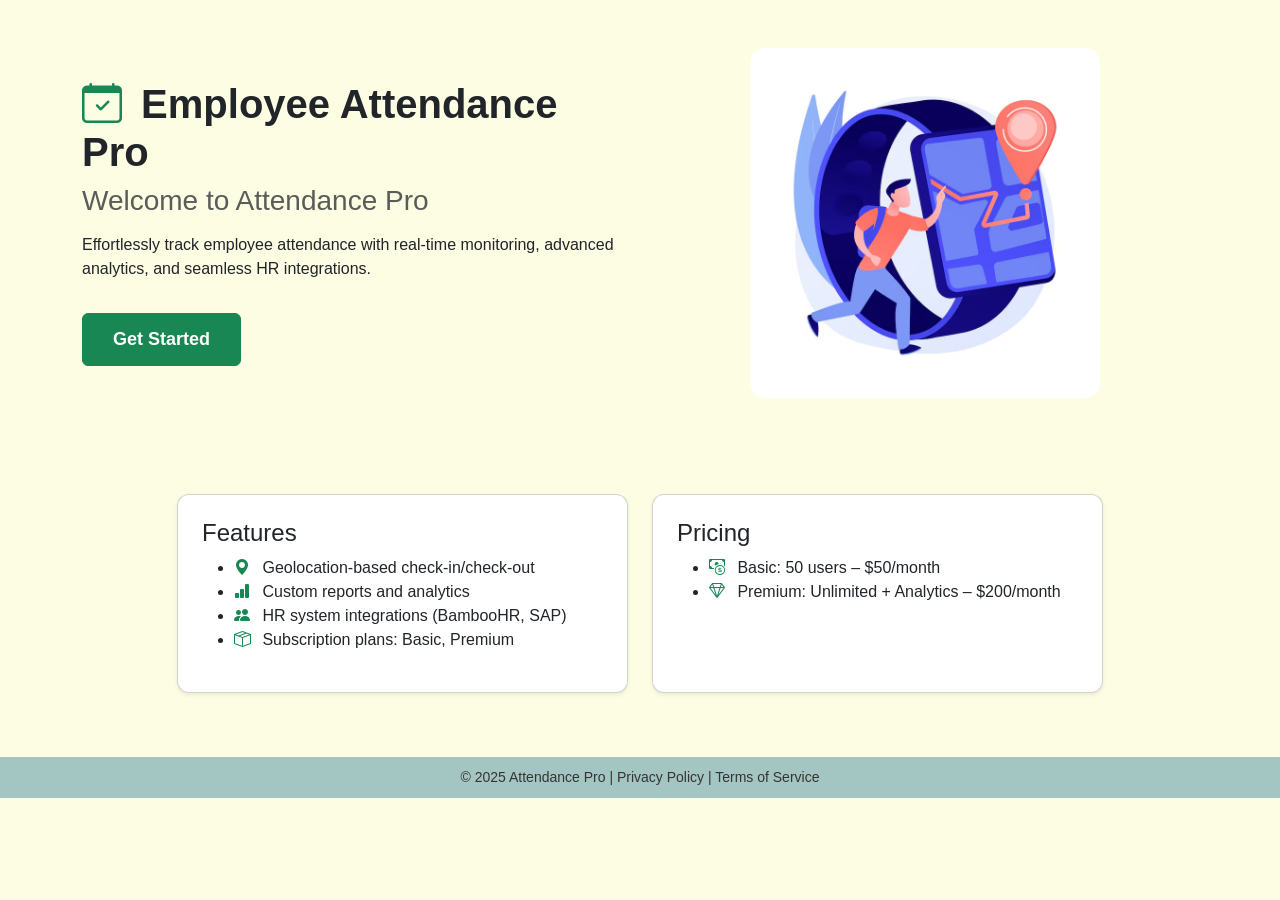
<file: index.html>
<!DOCTYPE html>
<html lang="en">
<head>
  <meta charset="UTF-8">
  <meta name="viewport" content="width=device-width, initial-scale=1.0">
  <title>Employee Attendance Pro</title>
  <link href="https://cdn.jsdelivr.net/npm/bootstrap@5.3.0/dist/css/bootstrap.min.css" rel="stylesheet">
  <link href="https://unpkg.com/aos@2.3.1/dist/aos.css" rel="stylesheet">
  <link rel="stylesheet" href="https://cdn.jsdelivr.net/npm/bootstrap-icons/font/bootstrap-icons.css">
  <style>
    body {
      background-color: #fdfde3;
      font-family: 'Segoe UI', sans-serif;
    }
    header {
      padding: 80px 20px;
    }
    h1 {
      font-weight: bold;
    }
    .btn-success {
      padding: 12px 30px;
      font-size: 18px;
      font-weight: 600;
    }
    .card {
      border-radius: 12px;
    }
    footer {
      background: #5d9ca98f;
      color: rgb(54, 51, 51);
      padding: 10px;
      font-size: 14px;
    }

    /* Animation */
    .floating {
        border-radius: 15px;
      animation: float 3s ease-in-out infinite;
    }
    @keyframes float {
      0%, 100% {
        transform: translateY(0);
      }
      50% {
        transform: translateY(-20px);
      }
    }
  </style>
</head>
<body>

  <!-- Hero Section -->
  <header class="container py-5" data-aos="fade-down">
    <div class="row align-items-center">
      <!-- Text -->
      <div class="col-md-6 text-center text-md-start">
        <h1>
          <i class="bi bi-calendar-check text-success me-2"></i> 
          Employee Attendance Pro
        </h1>
        <h3 class="text-muted">Welcome to Attendance Pro</h3>
        <p class="mt-3">
          Effortlessly track employee attendance with real-time monitoring, 
          advanced analytics, and seamless HR integrations.
        </p>
        <a href="#" class="btn btn-success mt-3">Get Started</a>
      </div>

      <!-- Image -->
      <div class="col-md-6 text-center mt-4 mt-md-0">
        <img src="image1.avif" 
             alt="Attendance Illustration" 
             class="img-fluid floating" style="max-width: 350px;">
      </div>
    </div>
  </header>

  <!-- Features Section -->
  <section id="features" class="container my-5">
    <div class="row justify-content-center" data-aos="fade-up">
      <div class="col-md-5 mb-3">
        <div class="card p-4 shadow-sm h-100">
          <h4>Features</h4>
          <ul>
            <li><i class="bi bi-geo-alt-fill text-success me-2"></i> Geolocation-based check-in/check-out</li>
            <li><i class="bi bi-bar-chart-fill text-success me-2"></i> Custom reports and analytics</li>
            <li><i class="bi bi-people-fill text-success me-2"></i> HR system integrations (BambooHR, SAP)</li>
            <li><i class="bi bi-box-seam text-success me-2"></i> Subscription plans: Basic, Premium</li>
          </ul>
        </div>
      </div>
      <div class="col-md-5 mb-3">
        <div class="card p-4 shadow-sm h-100">
          <h4>Pricing</h4>
          <ul>
            <li><i class="bi bi-cash-coin text-success me-2"></i> Basic: 50 users – $50/month</li>
            <li><i class="bi bi-gem text-success me-2"></i> Premium: Unlimited + Analytics – $200/month</li>
          </ul>
        </div>
      </div>
    </div>
  </section>

  <!-- Footer -->
  <footer class="text-center">
    © 2025 Attendance Pro | Privacy Policy | Terms of Service
  </footer>

  <!-- Scripts -->
  <script src="https://cdn.jsdelivr.net/npm/bootstrap@5.3.0/dist/js/bootstrap.bundle.min.js"></script>
  <script src="https://unpkg.com/aos@2.3.1/dist/aos.js"></script>
  <script>
    AOS.init({
      duration: 1000,
      once: true
    });
  </script>
</body>
</html>
</file>
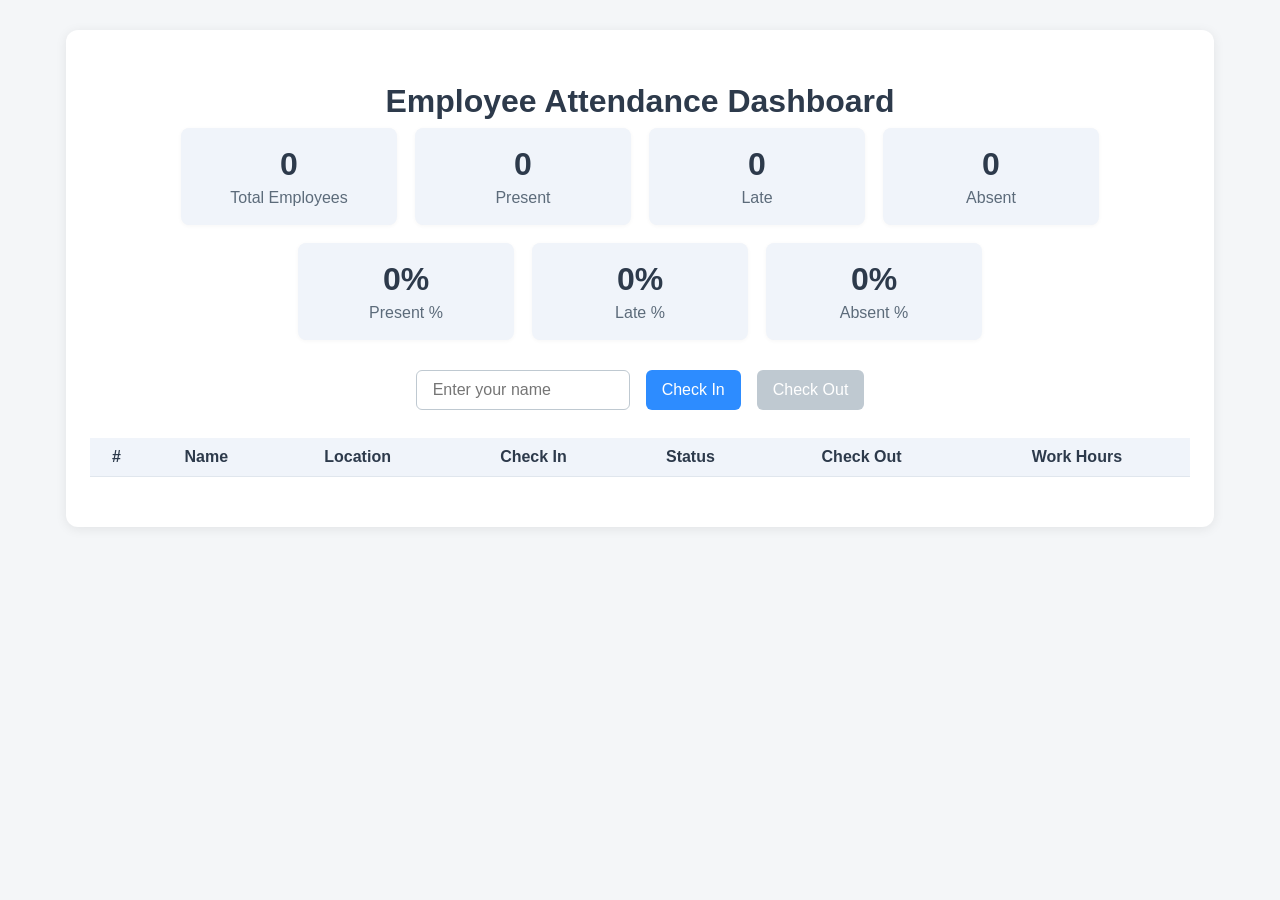
<file: Dashboard/dashboard.html>
<!DOCTYPE html>
<html lang="en">
<head>
    <meta charset="UTF-8">
    <meta name="viewport" content="width=device-width, initial-scale=1.0">
    <title>Employee Attendance Dashboard</title>
    <link rel="stylesheet" href="dashboradStyl.css">
</head>
<body>
    <div class="container">
        <h1>Employee Attendance Dashboard</h1>
        <div class="analytics" id="analytics">
            <!-- Analytics cards will be rendered here -->
        </div>
        <div class="actions">
            <input type="text" id="employeeName" placeholder="Enter your name" />
            <button id="checkInBtn">Check In</button>
            <button id="checkOutBtn" disabled>Check Out</button>
        </div>
        <div style="overflow-x:auto;">
            <table class="attendance-table" id="attendanceTable">
                <thead>
                    <tr>
                        <th>#</th>
                        <th>Name</th>
                        <th>Location</th>
                        <th>Check In</th>
                        <th>Status</th>
                        <th>Check Out</th>
                        <th>Work Hours</th>
                    </tr>
                </thead>
                <tbody>
                    <!-- Attendance records will be rendered here -->
                </tbody>
            </table>
        </div>
    </div>
    <script src="js_dashborad.js"></script>
</body>
</html>
</file>
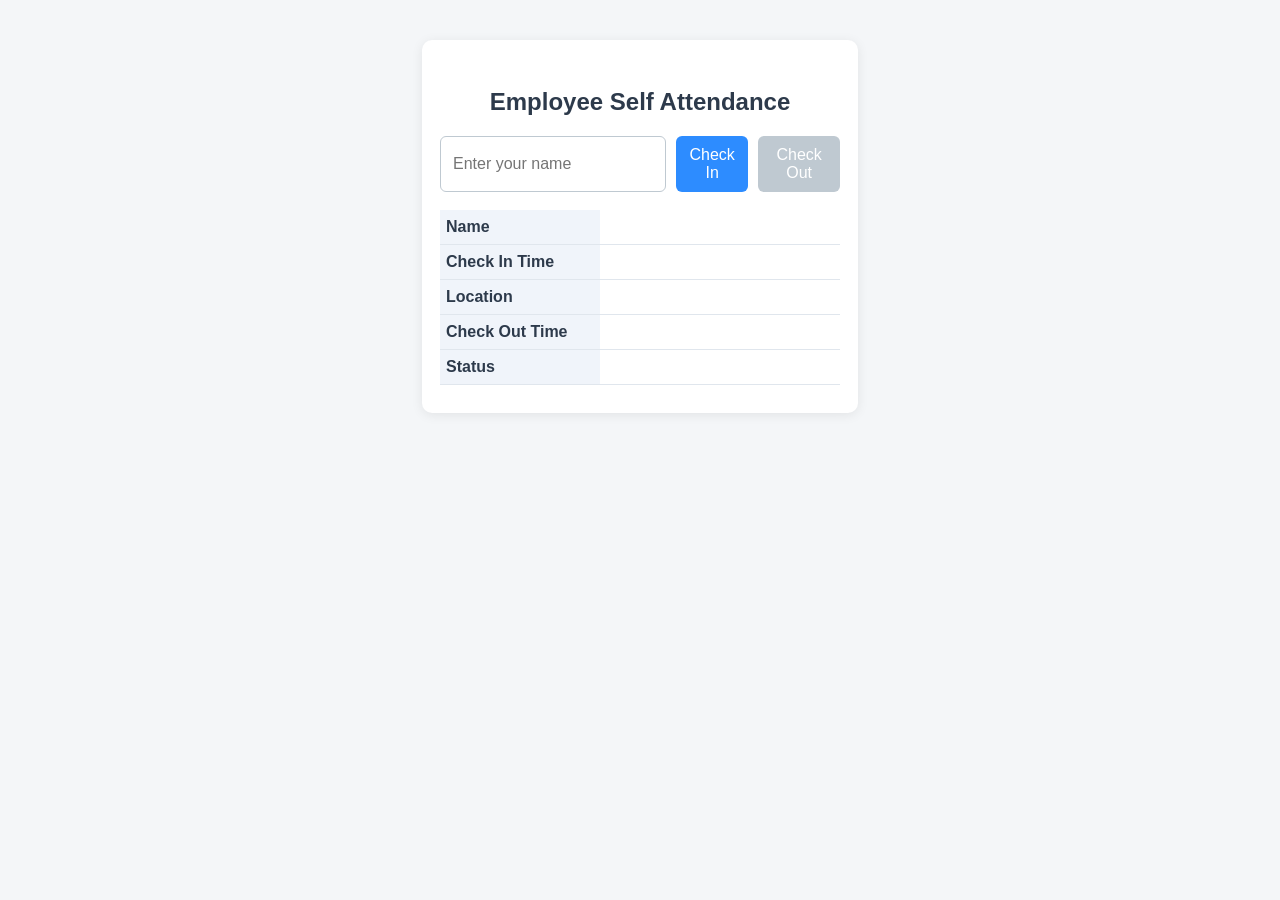
<file: Dashboard/employeeDashboard/Edashboard.html>
<!DOCTYPE html>
<html lang="en">
<head>
    <meta charset="UTF-8">
    <title>Employee Self Attendance</title>
    <meta name="viewport" content="width=device-width, initial-scale=1.0">
    <style>
        body { font-family: Arial, sans-serif; background: #f4f6f8; margin: 0; }
        .container {
            max-width: 400px;
            margin: 40px auto;
            background: #fff;
            border-radius: 10px;
            box-shadow: 0 2px 12px rgba(0,0,0,0.08);
            padding: 28px 18px;
        }
        h2 { text-align: center; color: #2d3a4b; }
        .actions { display: flex; gap: 10px; margin-bottom: 18px; }
        .actions input, .actions button {
            padding: 10px 12px;
            font-size: 1rem;
            border-radius: 6px;
            border: 1px solid #bfc9d1;
            outline: none;
        }
        .actions input { flex: 1; }
        .actions button {
            background: #2d8cff;
            color: #fff;
            border: none;
            cursor: pointer;
            transition: background 0.2s;
        }
        .actions button:disabled { background: #bfc9d1; cursor: not-allowed; }
        .info-table {
            width: 100%;
            border-collapse: collapse;
            margin-top: 18px;
        }
        .info-table th, .info-table td {
            padding: 8px 6px;
            border-bottom: 1px solid #e0e6ed;
            text-align: left;
        }
        .info-table th { background: #f0f4fa; color: #2d3a4b; width: 40%; }
        .status-present { color: #2ecc40; font-weight: bold; }
        .status-late { color: #ff9800; font-weight: bold; }
        .status-absent { color: #e74c3c; font-weight: bold; }
        @media (max-width: 500px) {
            .container { padding: 10px 2px; }
            .actions { flex-direction: column; }
            .actions input, .actions button { width: 100%; margin-bottom: 8px; }
        }
    </style>
</head>
<body>
    <div class="container">
        <h2>Employee Self Attendance</h2>
        <div class="actions">
            <input type="text" id="employeeName" placeholder="Enter your name" autocomplete="off">
            <button id="checkInBtn">Check In</button>
            <button id="checkOutBtn" disabled>Check Out</button>
        </div>
        <table class="info-table">
            <tr>
                <th>Name</th>
                <td id="nameCell"></td>
            </tr>
            <tr>
                <th>Check In Time</th>
                <td id="checkInCell"></td>
            </tr>
            <tr>
                <th>Location</th>
                <td id="locationCell"></td>
            </tr>
            <tr>
                <th>Check Out Time</th>
                <td id="checkOutCell"></td>
            </tr>
            <tr>
                <th>Status</th>
                <td id="statusCell"></td>
            </tr>
        </table>
    </div>
    <script src="EDJ.js"></script>
</body>
</html>
</file>
<file: Dashboard/dashboradStyl.css>
body {
            font-family: 'Segoe UI', Arial, sans-serif;
            background: #f4f6f8;
            margin: 0;
            padding: 0;
        }
        .container {
            max-width: 1100px;
            margin: 30px auto;
            background: #fff;
            border-radius: 12px;
            box-shadow: 0 2px 12px rgba(0,0,0,0.08);
            padding: 32px 24px;
        }
        h1 {
            text-align: center;
            color: #2d3a4b;
            margin-bottom: 8px;
        }
        .analytics {
            display: flex;
            flex-wrap: wrap;
            gap: 18px;
            justify-content: center;
            margin-bottom: 30px;
        }
        .analytic-card {
            background: #f0f4fa;
            border-radius: 8px;
            padding: 18px 28px;
            min-width: 160px;
            text-align: center;
            box-shadow: 0 1px 4px rgba(0,0,0,0.04);
        }
        .analytic-card h2 {
            margin: 0;
            font-size: 2rem;
            color: #2d3a4b;
        }
        .analytic-card p {
            margin: 6px 0 0 0;
            color: #5c6b7a;
            font-size: 1rem;
        }
        .actions {
            display: flex;
            flex-wrap: wrap;
            gap: 16px;
            justify-content: center;
            margin-bottom: 28px;
        }
        .actions input, .actions button {
            padding: 10px 16px;
            font-size: 1rem;
            border-radius: 6px;
            border: 1px solid #bfc9d1;
            outline: none;
        }
        .actions input {
            width: 180px;
        }
        .actions button {
            background: #2d8cff;
            color: #fff;
            border: none;
            cursor: pointer;
            transition: background 0.2s;
        }
        .actions button:disabled {
            background: #bfc9d1;
            cursor: not-allowed;
        }
        .actions button:hover:not(:disabled) {
            background: #1769aa;
        }
        .attendance-table {
            width: 100%;
            border-collapse: collapse;
            margin-bottom: 18px;
        }
        .attendance-table th, .attendance-table td {
            padding: 10px 8px;
            border-bottom: 1px solid #e0e6ed;
            text-align: center;
        }
        .attendance-table th {
            background: #f0f4fa;
            color: #2d3a4b;
        }
        .status-present { color: #2ecc40; font-weight: bold; }
        .status-late { color: #ff9800; font-weight: bold; }
        .status-absent { color: #e74c3c; font-weight: bold; }
        @media (max-width: 800px) {
            .container { padding: 12px 4px; }
            .analytics { gap: 8px; }
            .analytic-card { min-width: 120px; padding: 10px 8px; }
            .actions input { width: 120px; }
            .attendance-table th, .attendance-table td { font-size: 0.95rem; padding: 6px 2px; }
        }
        @media (max-width: 600px) {
            .analytics, .actions { flex-direction: column; align-items: stretch; }
            .analytic-card { width: 100%; }
            .actions input, .actions button { width: 100%; margin-bottom: 8px; }
        }
</file>
